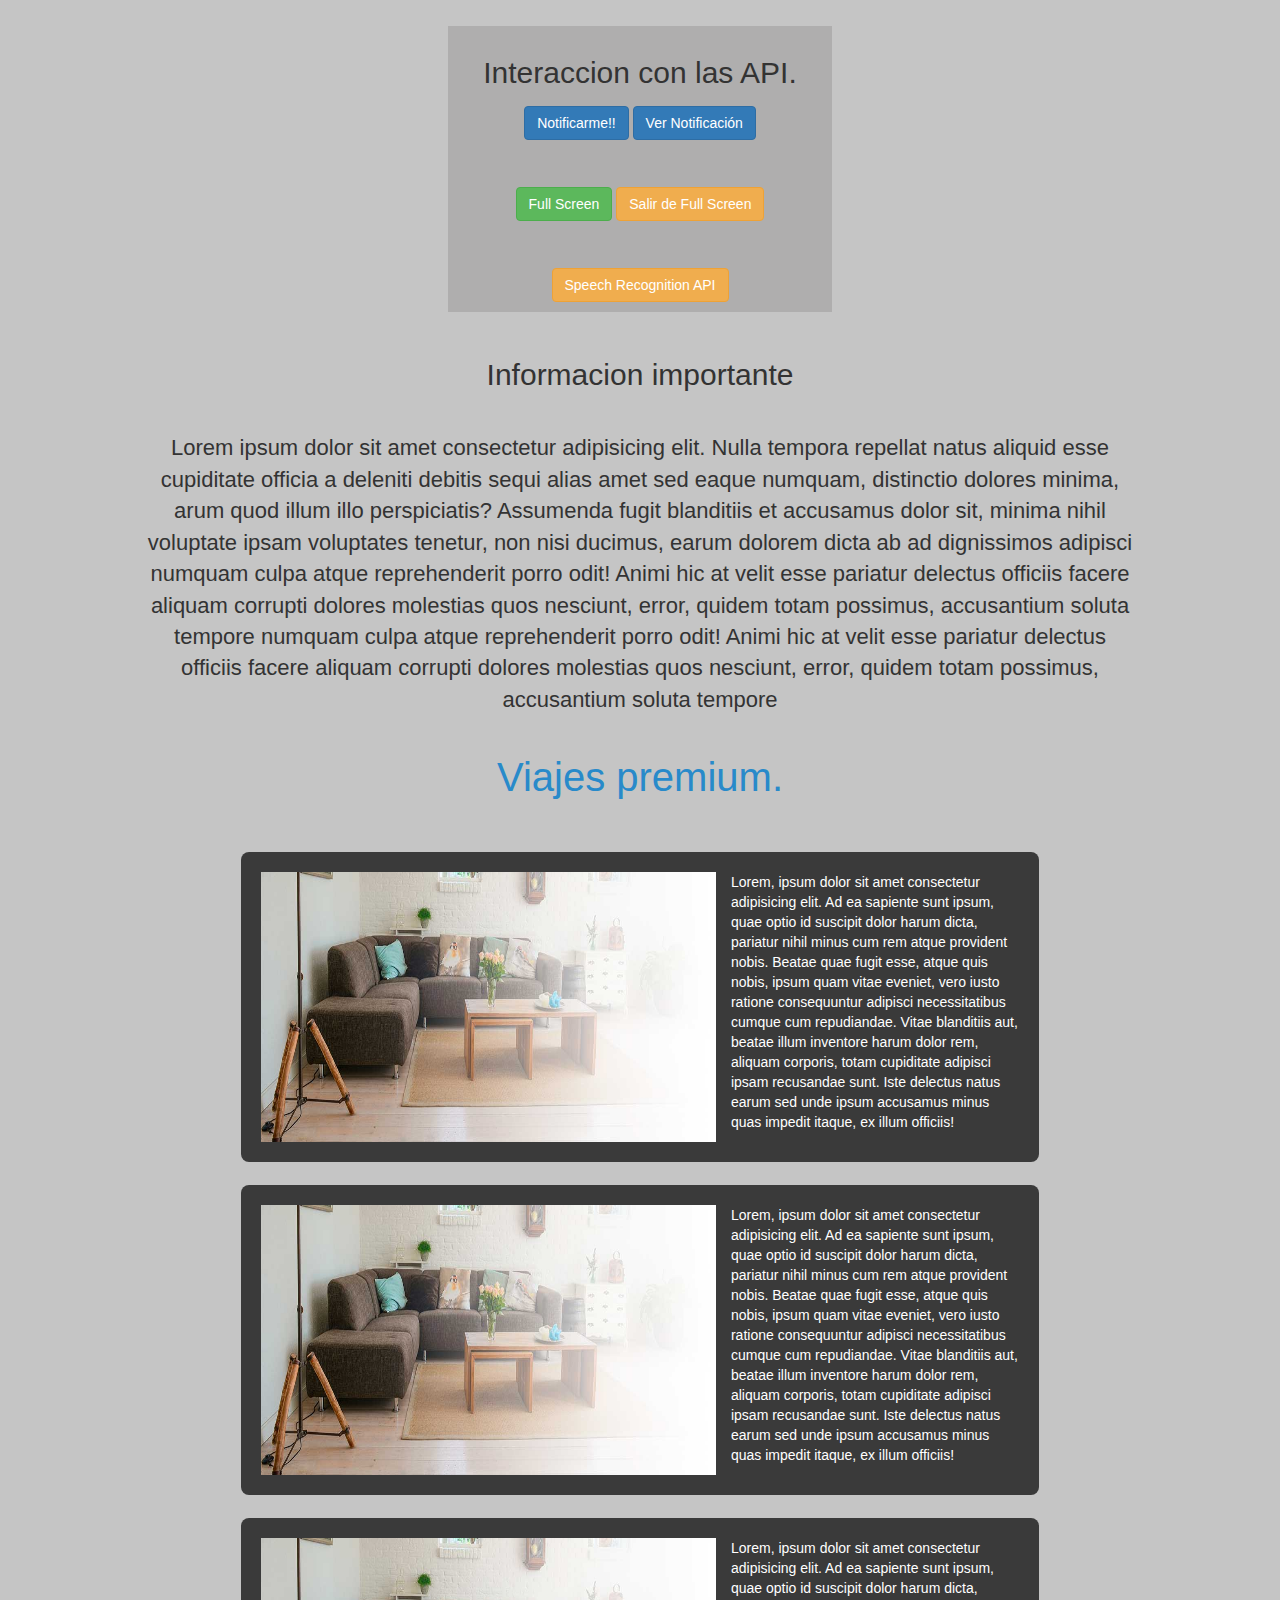
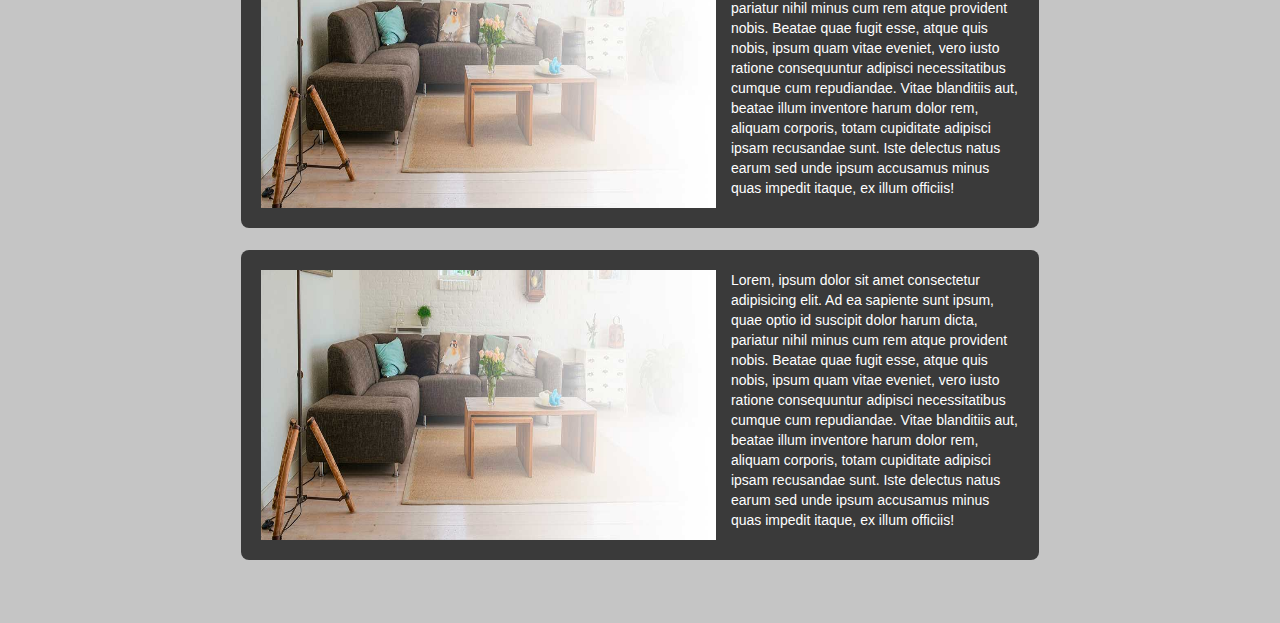
<file: index.html>
<!DOCTYPE html>
<html lang="en">
<head>
    <meta charset="UTF-8">
    <meta name="viewport" content="width=device-width, initial-scale=1.0">
    <title>APIS del navegador</title>
    <link rel="shortcut icon" type="image/png" href="assets/img/ccj.png">
    <link rel="stylesheet" href="./assets/bootstrap/css/bootstrap.min.css">
    <link rel="stylesheet" href="./assets/sass/style.css">
</head>
<body>
    <div class="container botones">
        <h2>Interaccion con las API.</h2>
        <button type="button" id="notificar" class="btn btn-primary">
            Notificarme!!
        </button>
    
        <button type="button" id="verNotificacion" class="btn btn-primary">
            Ver Notificación
        </button>
    
        <br><br><br>
    
        <button type="button" id="abrir-pantalla-completa" class="btn btn-success">
            Full Screen
        </button>
    
        <button type="button" id="salir-pantalla-completa" class="btn btn-warning">
            Salir de Full Screen
        </button>
    
        <br><br><br>
    
        <button type="button" id="microfono" class="btn btn-warning">
            Speech Recognition API
        </button>
    
        <div id="salida" class="ocultar"></div>
    </div>
   <div class="container texto">
       <h2>Informacion importante</h2><br>
       <p>Lorem ipsum dolor sit amet consectetur adipisicing elit. Nulla tempora repellat natus aliquid esse 
           cupiditate officia a deleniti debitis sequi alias amet sed eaque numquam, distinctio dolores minima, 
           arum quod illum illo perspiciatis? Assumenda fugit blanditiis et accusamus dolor sit, minima nihil 
           voluptate ipsam voluptates tenetur, non nisi ducimus, earum dolorem dicta ab ad dignissimos adipisci 
           numquam culpa atque reprehenderit porro odit! Animi hic at velit esse pariatur delectus officiis facere 
           aliquam corrupti dolores molestias quos nesciunt, error, quidem totam possimus, accusantium soluta tempore
           numquam culpa atque reprehenderit porro odit! Animi hic at velit esse pariatur delectus officiis facere 
           aliquam corrupti dolores molestias quos nesciunt, error, quidem totam possimus, accusantium soluta tempore
        </p>
   </div>
   <h2 class="titulo">Viajes premium.</h2>

    <div class="container premium">
        <div class="tarjeta">
            <img src="./assets/img/hospedaje-pro.jpg" alt="">
            <p> Lorem, ipsum dolor sit amet consectetur adipisicing elit. Ad ea sapiente sunt ipsum, quae 
                optio id suscipit dolor harum dicta, pariatur nihil minus cum rem atque provident nobis. 
                Beatae quae fugit esse, atque quis nobis, ipsum quam vitae eveniet, vero iusto ratione 
                consequuntur adipisci necessitatibus cumque cum repudiandae. Vitae blanditiis aut, beatae 
                illum inventore harum dolor rem, aliquam corporis, totam cupiditate adipisci ipsam recusandae 
                sunt. Iste delectus natus earum sed unde ipsum accusamus minus quas impedit itaque, ex illum 
                officiis!
            </p>
        </div>
        <div class="tarjeta">
            <img src="./assets/img/hospedaje-pro.jpg" alt="">
            <p>Lorem, ipsum dolor sit amet consectetur adipisicing elit. Ad ea sapiente sunt ipsum, quae 
                optio id suscipit dolor harum dicta, pariatur nihil minus cum rem atque provident nobis. 
                Beatae quae fugit esse, atque quis nobis, ipsum quam vitae eveniet, vero iusto ratione 
                consequuntur adipisci necessitatibus cumque cum repudiandae. Vitae blanditiis aut, beatae 
                illum inventore harum dolor rem, aliquam corporis, totam cupiditate adipisci ipsam recusandae 
                sunt. Iste delectus natus earum sed unde ipsum accusamus minus quas impedit itaque, ex illum 
                officiis!
            </p>
        </div>
        <div class="tarjeta">
            <img src="./assets/img/hospedaje-pro.jpg" alt="">
            <p>Lorem, ipsum dolor sit amet consectetur adipisicing elit. Ad ea sapiente sunt ipsum, quae 
                optio id suscipit dolor harum dicta, pariatur nihil minus cum rem atque provident nobis. 
                Beatae quae fugit esse, atque quis nobis, ipsum quam vitae eveniet, vero iusto ratione 
                consequuntur adipisci necessitatibus cumque cum repudiandae. Vitae blanditiis aut, beatae 
                illum inventore harum dolor rem, aliquam corporis, totam cupiditate adipisci ipsam recusandae 
                sunt. Iste delectus natus earum sed unde ipsum accusamus minus quas impedit itaque, ex illum 
                officiis!
            </p>
        </div>
        <div class="tarjeta">
            <img src="./assets/img/hospedaje-pro.jpg" alt="">
            <p>Lorem, ipsum dolor sit amet consectetur adipisicing elit. Ad ea sapiente sunt ipsum, quae 
                optio id suscipit dolor harum dicta, pariatur nihil minus cum rem atque provident nobis. 
                Beatae quae fugit esse, atque quis nobis, ipsum quam vitae eveniet, vero iusto ratione 
                consequuntur adipisci necessitatibus cumque cum repudiandae. Vitae blanditiis aut, beatae 
                illum inventore harum dolor rem, aliquam corporis, totam cupiditate adipisci ipsam recusandae 
                sunt. Iste delectus natus earum sed unde ipsum accusamus minus quas impedit itaque, ex illum 
                officiis!
            </p>
        </div>
        <br><br>
    </div>

    <script src="./assets/js/01-app.js"></script>
    <script src="./assets/js/02-app.js"></script>
    <script src="./assets/js/03-app.js"></script>
    <script src="./assets/js/04-app.js"></script>
    <script src="./assets/js/05-app.js"></script>
    <script src="./assets/js/06-app.js"></script>

</body>
</html>
</file>
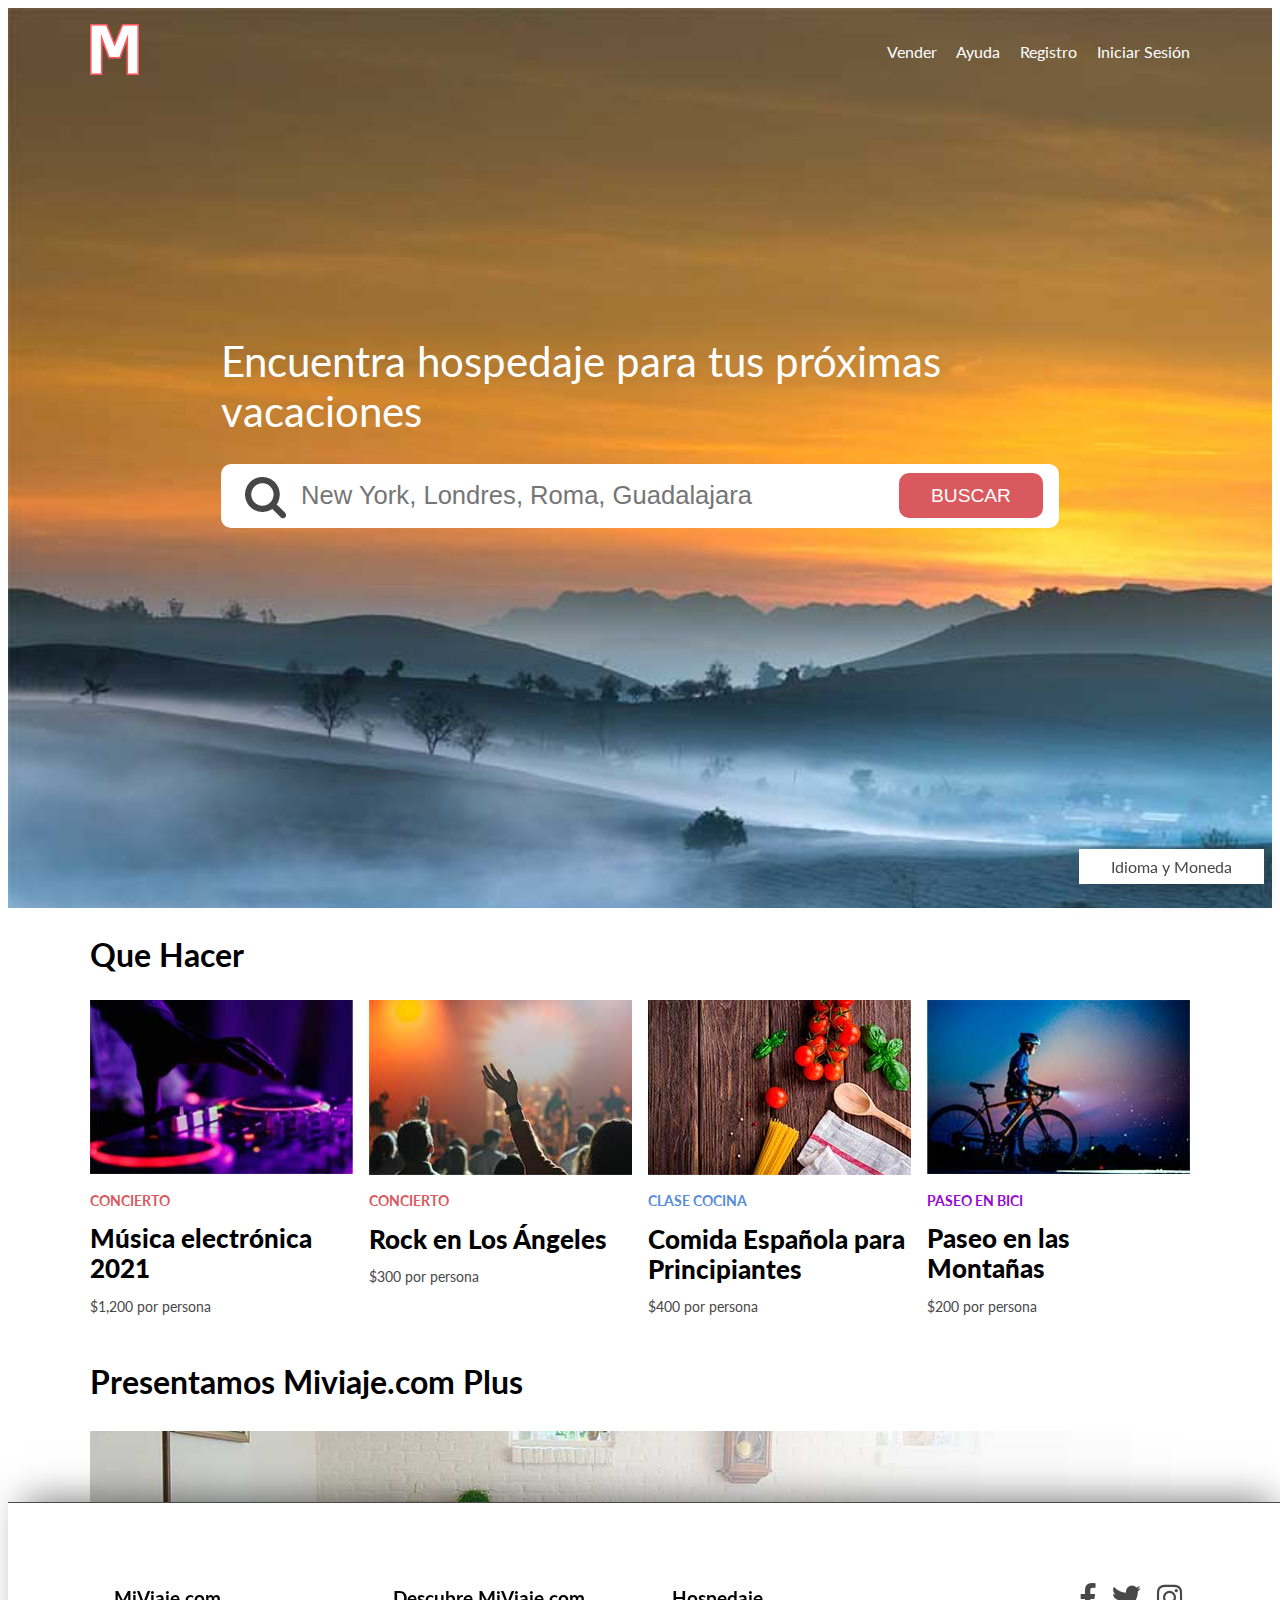
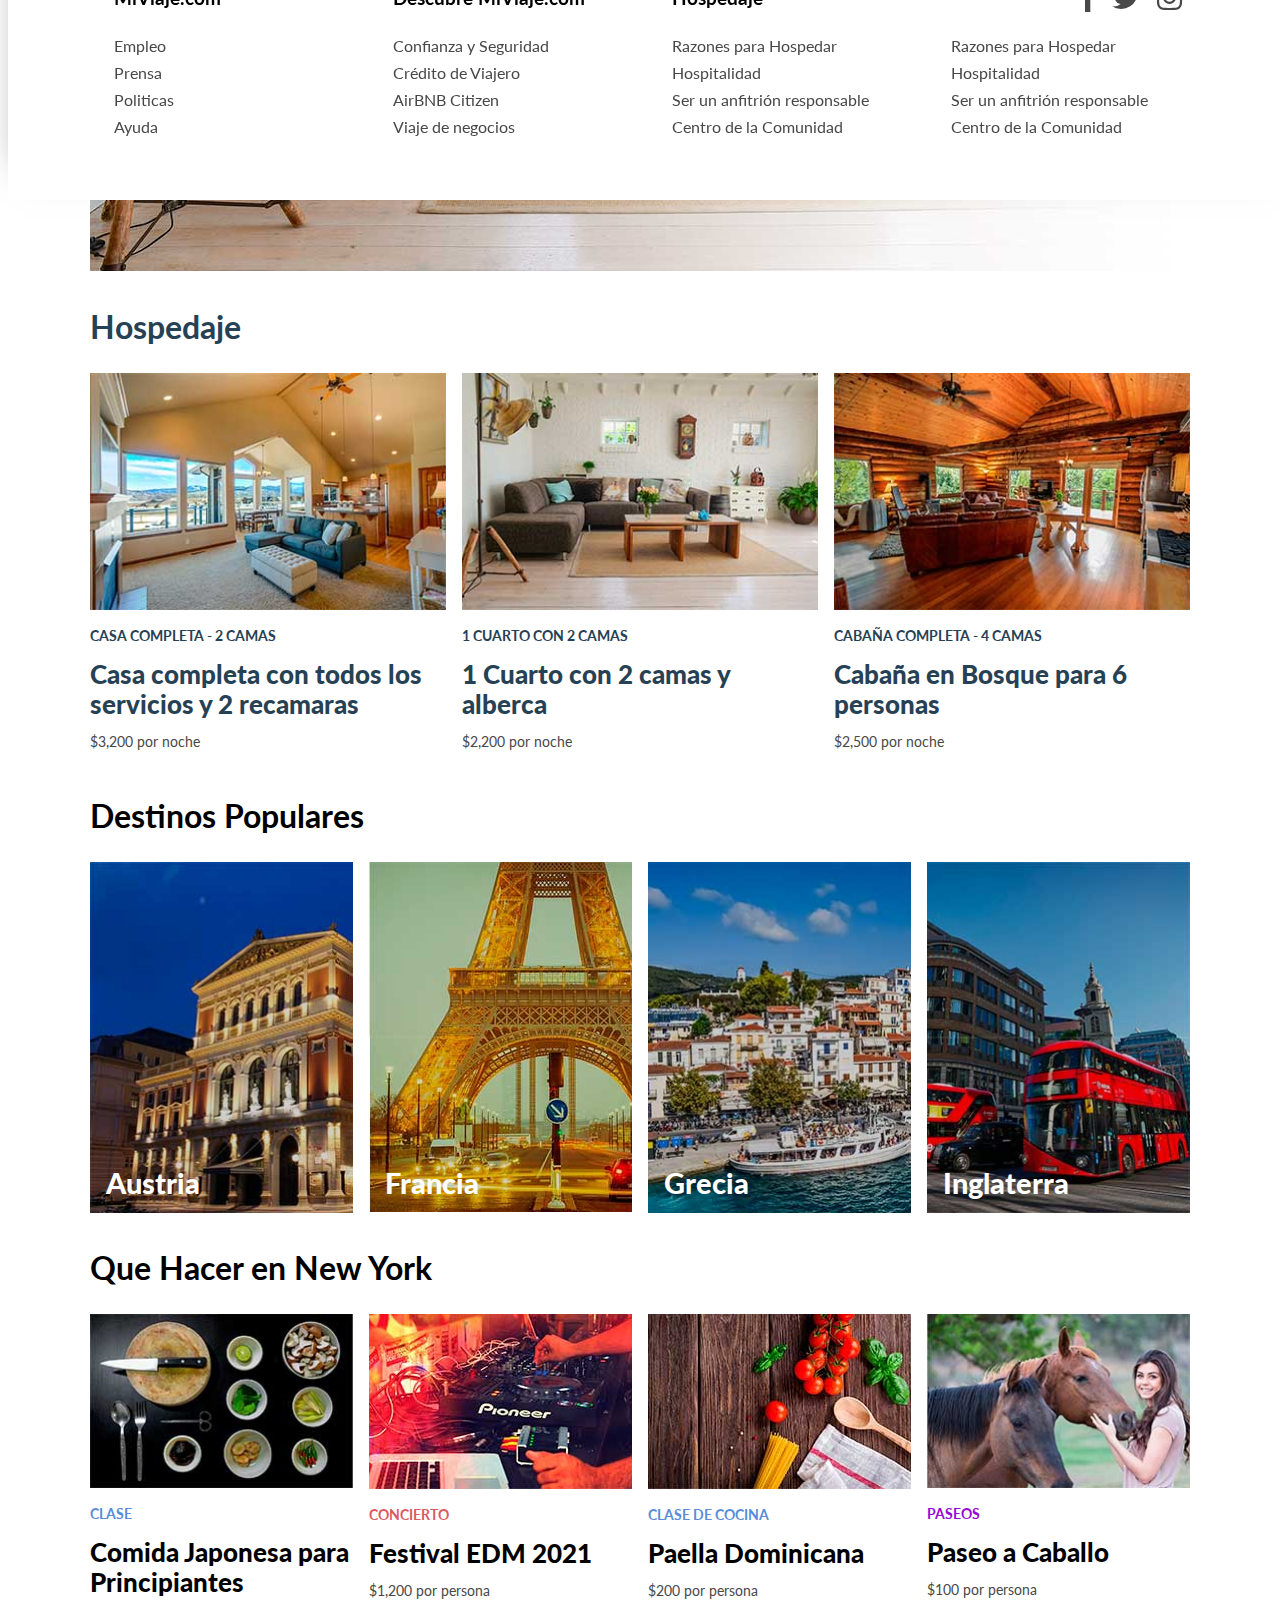
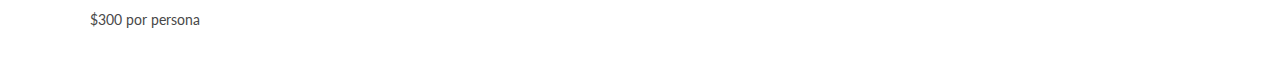
<file: viaje.html>
<!DOCTYPE html>
<html lang="en">
<head>
    <meta charset="UTF-8">
    <meta name="viewport" content="width=device-width, initial-scale=1.0">
    <meta http-equiv="X-UA-Compatible" content="ie=edge">
    <title>MiViaje.com</title>
    <link rel="stylesheet" href="https://necolas.github.io/normalize.css/8.0.0/normalize.css">
    <link href="https://fonts.googleapis.com/css?family=Lato:400,700,900" rel="stylesheet">
    <link rel="stylesheet" href="./assets/css/fontawesome-all.min.css">
    <link rel="stylesheet" href="./assets/css/styles.css">
</head>
<body>

    <div class="hero">
        <header class="header contenedor">
            <div class="logo">
                <img src="img/logo.png">
            </div>
            <nav class="navegacion">
                <a href="#">Vender</a>
                <a href="#">Ayuda</a>
                <a href="#">Registro</a>
                <a href="#">Iniciar Sesión</a>
            </nav>
        </header>

        <div class="contenido-hero contenedor">
            <h1 id="formulario">Encuentra <span> hospedaje  </span>para tus próximas vacaciones</h1>

            <form action="/buscador" method="POST" class="formulario formulario-buscar" id="formulario" >
                <input type="text" name="busqueda" class="busqueda" placeholder="New York, Londres, Roma, Guadalajara">
                <input type="submit" value="Buscar" id="btn-submit">
            </form>
        </div>
    </div> <!--.hero-->

    <main class="contenido contenedor">
        <section class="hacer">
            <h2>Que Hacer</h2>
            <div class="contenedor-cards">
                    <div class="card">
                        <img src="img/hacer1.jpg">
                        <div class="info">
                            <p class="categoria concierto">concierto</p>
                            <p class="titulo">Música electrónica 2021</p>
                            <p class="precio">$1,200 por persona</p>
                        </div>
                    </div> <!--.card-->
                    <div class="card">
                        <img src="img/hacer2.jpg">
                        <div class="info">
                            <p class="categoria concierto">concierto</p>
                            <p class="titulo">Rock en Los Ángeles</p>
                            <p class="precio">$300 por persona</p>
                        </div>
                    </div> <!--.card-->
                    <div class="card">
                        <img src="img/hacer3.jpg">
                        <div class="info">
                            <p class="categoria clase">Clase Cocina</p>
                            <p class="titulo">Comida Española para Principiantes</p>
                            <p class="precio">$400 por persona</p>
                        </div>
                    </div> <!--.card-->
                    <div class="card">
                        <img src="img/hacer4.jpg">
                        <div class="info">
                            <p class="categoria paseo">Paseo en Bici</p>
                            <p class="titulo">Paseo en las Montañas</p>
                            <p class="precio">$200 por persona</p>
                        </div>
                    </div> <!--.card-->
            </div> <!--.columnas4 cuadros-->
        </section>


        <section class="hacer">
            <h2 class="mi-viaje-plus">Presentamos Miviaje.com Plus</h2>
            <div class="contenedor-cards premium">
                <div class="info">
                    <h3>Una nueva sección de alojamientos de lujo</h3>
                    <a href="#" class="boton btn-mi-viaje">Explorar alojamientos </a>
                </div>
            </div> <!--.columnas4 cuadros-->
        </section>

        <section class="hospedaje">
            <h2>Hospedaje</h2>
            <div class="contenedor-cards">
                    <div class="card">
                        <img src="img/hospedaje1.jpg">
                        <div class="info">
                            <p class="categoria hospedaje">Casa completa - 2 camas</p>
                            <p class="titulo">Casa completa con todos los servicios y 2 recamaras</p>
                            <p class="precio">$3,200 por noche</p>
                        </div>
                    </div> <!--.card-->
                    <div class="card">
                        <img src="img/hospedaje2.jpg">
                        <div class="info">
                            <p class="categoria hospedaje">1 Cuarto con 2 camas</p>
                            <p class="titulo">1 Cuarto con 2 camas y alberca </p>
                            <p class="precio">$2,200 por noche</p>
                        </div>
                    </div> <!--.card-->
                    <div class="card">
                        <img src="img/hospedaje3.jpg">
                        <div class="info">
                            <p class="categoria hospedaje">Cabaña completa - 4 Camas</p>
                            <p class="titulo">Cabaña en Bosque para 6 personas</p>
                            <p class="precio">$2,500 por noche</p>
                        </div>
                    </div> <!--.card-->
            </div> <!--.columnas4 cuadros-->
        </section>

        <section class="destinos">
            <h2>Destinos Populares</h2>
            <div class="contenedor-cards">
                    <div class="card">
                        <img src="img/populares1.jpg">
                        <div class="info">
                            <p class="titulo">Austria</p>
                        </div>
                    </div> <!--.card-->
                    <div class="card">
                        <img src="img/populares2.jpg">
                        <div class="info">
                            <p class="titulo">Francia</p>
                        </div>
                    </div> <!--.card-->
                    <div class="card">
                        <img src="img/populares3.jpg">
                        <div class="info">
                            <p class="titulo">Grecia</p>
                        </div>
                    </div> <!--.card-->
                    <div class="card">
                        <img src="img/populares4.jpg">
                        <div class="info">
                            <p class="titulo">Inglaterra</p>
                        </div>
                    </div> <!--.card-->
            </div> <!--.columnas4 cuadros-->
        </section>

        <section class="hacer">
                <h2>Que Hacer en New York</h2>
                <div class="contenedor-cards">
                        <div class="card">
                            <img src="img/newyork1.jpg">
                            <div class="info">
                                <p class="categoria clase">Clase</p>
                                <p class="titulo">Comida Japonesa para Principiantes</p>
                                <p class="precio">$300 por persona</p>
                            </div>
                        </div> <!--.card-->
                        <div class="card">
                            <img src="img/newyork2.jpg">
                            <div class="info">
                                <p class="categoria concierto">concierto</p>
                                <p class="titulo">Festival EDM 2021</p>
                                <p class="precio">$1,200 por persona</p>
                            </div>
                        </div> <!--.card-->
                        <div class="card">
                            <img src="img/newyork3.jpg">
                            <div class="info">
                                <p class="categoria clase">Clase de Cocina</p>
                                <p class="titulo">Paella Dominicana</p>
                                <p class="precio">$200 por persona</p>
                            </div>
                        </div> <!--.card-->
                        <div class="card">
                            <img src="img/newyork4.jpg">
                            <div class="info">
                                <p class="categoria paseo">Paseos</p>
                                <p class="titulo">Paseo a Caballo</p>
                                <p class="precio">$100 por persona</p>
                            </div>
                        </div> <!--.card-->
                </div> <!--.columnas4 cuadros-->
            </section>

    </main>
    
   

    <footer id="footer" class="footer">
        <div class="contenedor">
                <div class="nav-footer">
                    <h3 class="titulo-footer">MiViaje.com</h3>
                    <nav class="menu">
                        <a href="#">Empleo</a>
                        <a href="#">Prensa</a>
                        <a href="#">Politicas</a>
                        <a href="#">Ayuda</a>
                    </nav>
                </div>

                <div class="nav-footer">
                    <h3 class="titulo-footer">Descubre MiViaje.com</h3>
                    <nav class="menu">
                        <a href="#">Confianza y Seguridad</a>
                        <a href="#">Crédito de Viajero</a>
                        <a href="#">AirBNB Citizen</a>
                        <a href="#">Viaje de negocios</a>
                    </nav>
                </div>

                <div class="nav-footer">
                    <h3 class="titulo-footer">Hospedaje</h3>
                    <nav class="menu">
                        <a href="#">Razones para Hospedar</a>
                        <a href="#">Hospitalidad</a>
                        <a href="#">Ser un anfitrión responsable</a>
                        <a href="#">Centro de la Comunidad</a>
                    </nav>
                </div>

                <div class="nav-footer">
                    <nav class="sociales">
                        <ul>
                            <li><a href="http://facebook.com" target="_blank"><span>Facebook</span></a></li>
                            <li><a href="http://twitter.com" target="_blank"><span>Twitter</span></a></li>
                            <li><a href="http://instagram.com" target="_blank"><span>Instagram</span></a></li>
                        </ul>
                    </nav>
                    <nav class="menu">
                        <a href="#">Razones para Hospedar</a>
                        <a href="#">Hospitalidad</a>
                        <a href="#">Ser un anfitrión responsable</a>
                        <a href="#">Centro de la Comunidad</a>
                    </nav>
                </div>
        </div>
    </footer>
    <a href="#footer" class="btn-flotante">Idioma y Moneda</a>

    <script src="./assets/js/02-app.js"></script>
</body>
</html>
</file>
<file: assets/sass/style.css>
body {
  background: #c5c5c5; }

button {
  margin-top: 2% !important; }

.botones {
  background: #afaeae;
  padding: 10px;
  text-align: center;
  width: 30% !important;
  margin-top: 2%; }

.texto {
  font-size: 22px;
  width: 80%;
  margin-top: 2%;
  text-align: center; }

.titulo {
  color: #288aca;
  text-align: center;
  margin: 30px;
  font-size: 40px; }

.tarjeta {
  width: 70%;
  background: #3a3a3a;
  color: #ffffff;
  display: flex;
  flex-direction: row;
  padding: 20px;
  margin: 2% auto;
  border-radius: 8px; }
  .tarjeta img {
    width: 60%;
    margin-right: 2%; }

/*# sourceMappingURL=style.css.map */
</file>
<file: assets/css/styles.css>
:root {
    --fuente-principal:  'Lato', sans-serif; 
    --primario: #da595e;
    --obscuro: #484848;
    --claro: #ffffff;
}

html {
    box-sizing: border-box;
}
body {
    font-family: var(--fuente-principal);
}

h1 {
    font-weight: 400;
    font-size: 2rem;
}
@media (min-width:768px) {
    h1 {
        font-size: 2.6rem;
    }
}


h2 {
    font-size: 2rem;
}
h3 {
    font-size: 1.8rem;
}
img {
    max-width: 100%;
}

/** Colores **/
.hospedaje {
    color: #274154;
}

.concierto {
    color: #da595e;
}
.clase {
    color: #598dda;
}
.paseo {
    color: #940ad4;
}

/* Interfaz **/

.btn-flotante {
    position: fixed;
    bottom: 1rem;
    right: 1rem;
    padding: .5rem 2rem;
    background-color: var(--claro);
    -webkit-box-shadow: 0px 6px 32px -10px rgba(0,0,0,0.75);
    -moz-box-shadow: 0px 6px 32px -10px rgba(0,0,0,0.75);
    box-shadow: 0px 6px 32px -10px rgba(0,0,0,0.75);
    color: var(--obscuro);
    text-decoration: none;
}
.btn-flotante.activo {
    background-color: var(--primario);
    color: var(--claro);
}

/** Header */
.hero {
    height: 100vh;
    background-image: url(../img/arriba.jpg);
    display: grid;
    grid-template-rows: 1fr 2fr;
    background-position: 0 0;
    background-size: 150% 150%;
    transition: background-position .3s ease;
}
.header {
    align-self: start;
    width: 100%;
    padding-top: 1rem;
    display: flex;
    justify-content: space-between;
    align-items: center;
}
.navegacion a{
    color: var(--claro);
    text-decoration: none;
    margin-right: 1rem;
}
.navegacion a:last-of-type {
    margin-right: 0;
}

.contenedor {
    max-width: 1100px;
    margin: 0 auto;
}

.contenido-hero {
    display: grid;
    grid-template-columns: 5% auto 5%;
    grid-template-rows: max-content auto;
}
.contenido-hero h1{
    grid-column: 2 / 3;
    color: white;
    grid-row: 1 / 2;
}

.contenido-hero form {
    grid-column: 2 / 3;
    grid-row: 2 / 3;
    position: relative;
    display: flex;
    height: 4rem;
}
.contenido-hero form input[type="text"] {
    flex:1;
    border-radius: 10px;
    border:none;
    background-image: url(../img/lupa.png);
    background-repeat: no-repeat;
    background-position:  calc(1% + 1rem) calc(1% + .8rem);
    padding-left: 5rem;
    font-size: 1.6rem;
}
.contenido-hero form input[type="submit"] {
    position: absolute;
    right: 1rem;
    top: .6rem;
    background-color: var(--primario);
    border:none;
    padding: .7rem 2rem;
    font-size: 1.2rem;
    color: var(--claro);
    text-transform: uppercase;
    border-radius: 10px;
}
.contenido-hero form input[type="submit"]:hover {
    cursor: pointer;
}

/** Contenido Principal**/

main > section {
    margin-bottom: 2rem;
}

.contenedor-cards {
    display: grid;
    grid-gap: 1rem;
    grid-template-columns: repeat(auto-fit, minmax(250px, 1fr) );
}

.card img {
    width: 100%;
}


.info .categoria {
    text-transform: uppercase;
    font-size: .9rem;
    font-weight: 700;
}
.info .titulo {
    font-size: 1.6rem;
    font-weight: 900;
    margin: 0;
}
.info .precio {
    color: var(--obscuro);
    font-size: .9rem;
}
/** Premium **/
.premium {
    background-image: url(../img/hospedaje-pro.jpg);
    background-position: center right;
    background-repeat: no-repeat;
    height: 28rem;
    grid-template-columns: unset;
}
@media (min-width:768px) {
    .premium {
        grid-template-columns: auto 30%;
    }
}

.premium .info {
    grid-column: 1 / 2;
    display: flex;
    flex-direction: column;
    justify-content: center;
    padding: 1rem;
}
.premium .info h2 {
    margin-bottom: 2rem;
    text-align: center;
}
@media (min-width:768px) { 
    .premium .info {
        grid-column: 2 / 3;
    }    
    .premium .info h2 {
        text-align: right;
    }
}

.boton {
    background-color: var(--claro);
    display: block;
    text-align: center;
    padding: 1rem;
    border-radius: 10px;
    color: var(--obscuro);
    font-size: 1.2rem;
    text-decoration: none;
    font-weight: 400;
    -webkit-box-shadow: 0px 14px 43px -21px rgba(0,0,0,1);
    -moz-box-shadow: 0px 14px 43px -21px rgba(0,0,0,1);
    box-shadow: 0px 14px 43px -21px rgba(0,0,0,1);
    transition: all .3s ease-in-out;
}
.boton:hover {
    background-color: var(--primario);
    color: var(--claro);
}


/** Populares **/
.destinos .contenedor-cards {
    grid-template-columns: repeat(auto-fit, minmax(200px, 1fr) );
}
.destinos .card {
    position: relative;
}
.destinos .info {
    position: absolute;
    bottom: 1rem;
    left: 1rem;
    color: var(--claro);
}
.destinos .info .titulo {
    font-size: 1.8rem;
}
/** Footer */
.footer {
    background-color: var(--claro);
    border-top: 1px solid var(--obscuro);
    padding-top: 3rem;
    position: fixed;
    bottom:-100%;
    transition: all 0.25s ease-in;
    width: 100%;
    -webkit-box-shadow: 0px -18px 36px -16px rgba(0,0,0,0.52);
    -moz-box-shadow: 0px -18px 36px -16px rgba(0,0,0,0.52);
    box-shadow: 0px -18px 36px -16px rgba(0,0,0,0.52);
    padding: 3rem 0;
}
.footer.activo {
    bottom: 0;
}
.footer .contenedor {
    display: grid;
    grid-template-columns: repeat(auto-fit, minmax(200px, 1fr) );
    grid-gap: 1rem;
}
.footer .nav-footer {
    padding: 1rem;
}
.footer .nav-footer h3 {
    font-size: 1.2rem;
}
.footer .menu a{
    color: var(--obscuro);
    text-decoration: none;
    display: block;
    padding-top: .5rem;
}



/** Redes Socialaes**/

.sociales ul {
    display: flex;
    flex-wrap: wrap;
    justify-content: flex-start;
    justify-content: flex-end;
    /* justify-content: center;
    justify-content: space-around; */
    /* justify-content: space-between; */
    flex:1 0 auto;
    list-style: none;
}
.sociales ul li {
    margin-right: 1rem;
}
.sociales ul li:last-of-type {
    margin-right: 0;
}
.sociales ul li a {
    text-decoration: none;
}
.sociales ul li a:before {
    font-family: "Font Awesome 5 Brands";
    color: var(--obscuro);
    font-size: 1.8rem;
}
.sociales ul li a[href*='facebook.com']::before {
    content: "\f39e";
}

.sociales ul li a[href*='twitter.com']::before {
    content: "\f099";
}
.sociales ul li a[href*='youtube.com']::before {
    content: "\f431";
}
.sociales ul li a[href*='instagram.com']::before {
    content: "\f16d";
}
.sociales ul li a[href*='pinterest.com']::before {
    content: "\f231 ";
}
.sociales ul li span{
    display: none;
}
</file>
